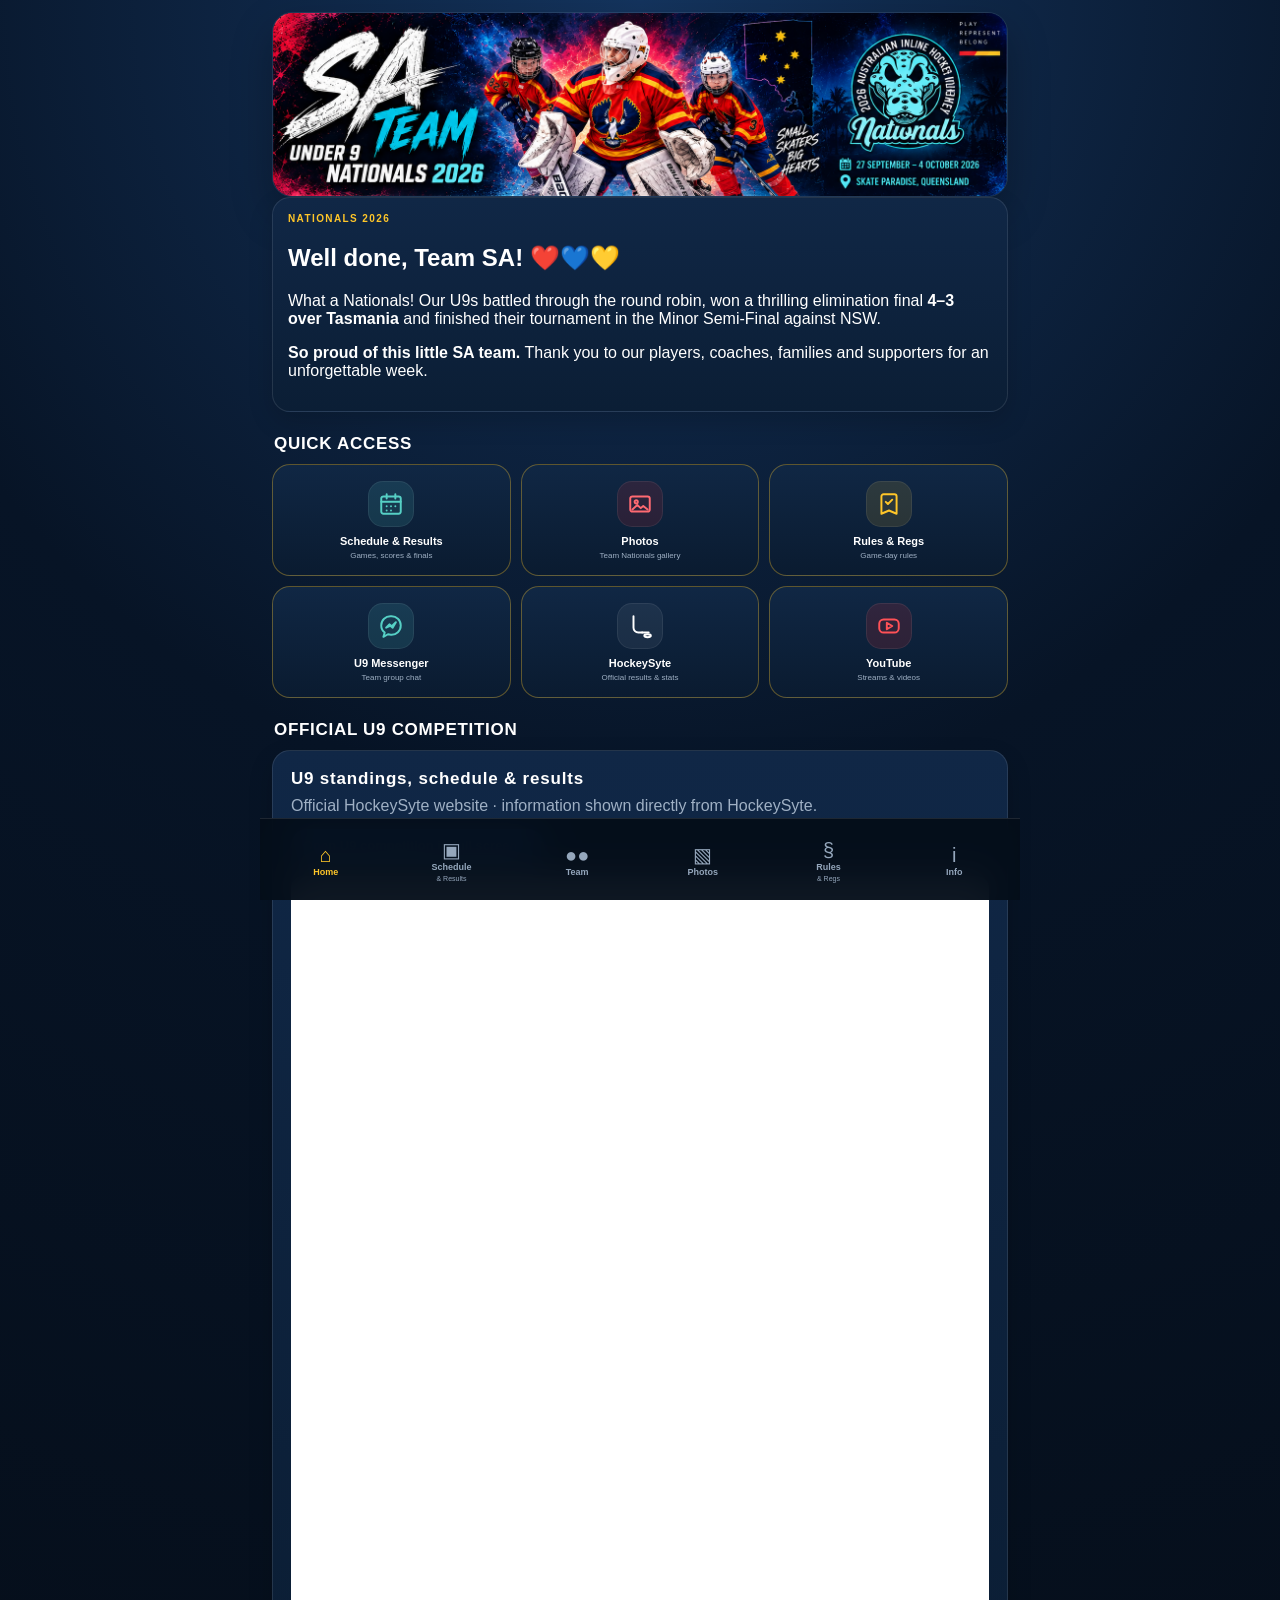
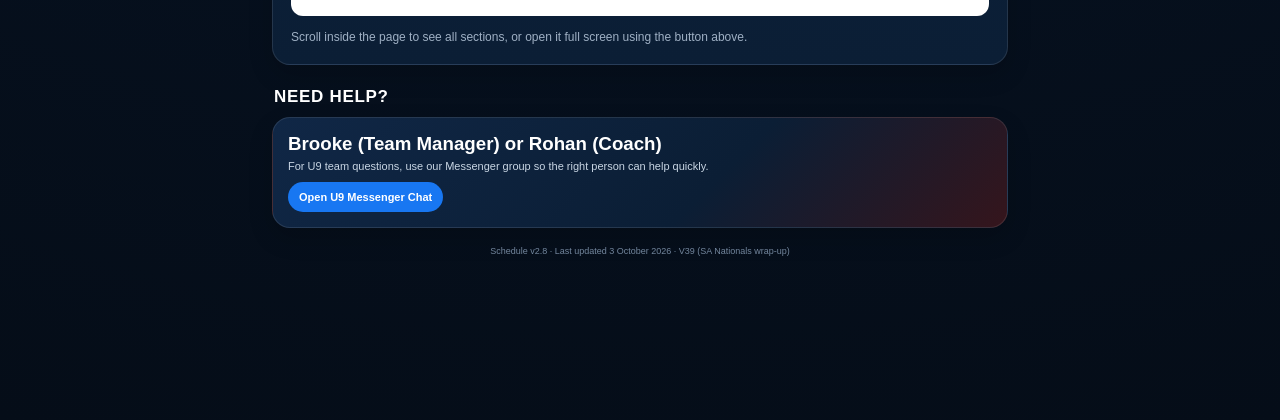
<file: index.html>
<!doctype html>
<html lang="en">
<head>
  <meta charset="utf-8" />
  <meta name="viewport" content="width=device-width,initial-scale=1,viewport-fit=cover" />
  <meta name="theme-color" content="#0B1E3A" />
  <meta name="apple-mobile-web-app-capable" content="yes" />
  <meta name="apple-mobile-web-app-status-bar-style" content="black-translucent" />
  <meta name="apple-mobile-web-app-title" content="SA U9 Nationals" />
  <title>SA U9 Nationals 2026</title>
  <link rel="manifest" href="./manifest.webmanifest" />
  <link rel="apple-touch-icon" href="./assets/app-icon-180.png" />
  <link rel="stylesheet" href="./styles.css?v=38" />
</head>
<body>
  <div class="app-shell">
    <main id="app" aria-live="polite"></main>
    <nav class="bottom-nav" aria-label="Primary">
      <button class="nav-item active" data-page="home"><span>⌂</span><b>Home</b></button>
      <button class="nav-item" data-page="schedule"><span>▣</span><b>Schedule</b><small>& Results</small></button>
      <button class="nav-item" data-page="team"><span>●●</span><b>Team</b></button>
      <button class="nav-item" data-page="photos"><span>▧</span><b>Photos</b></button>
      <button class="nav-item" data-page="rules"><span>§</span><b>Rules</b><small>& Regs</small></button>
      <button class="nav-item" data-page="info"><span>i</span><b>Info</b></button>
    </nav>
  </div>
  <script src="./app-data.js?v=38"></script>
  <script src="./app.js?v=38"></script>
</body>
</html>
</file>
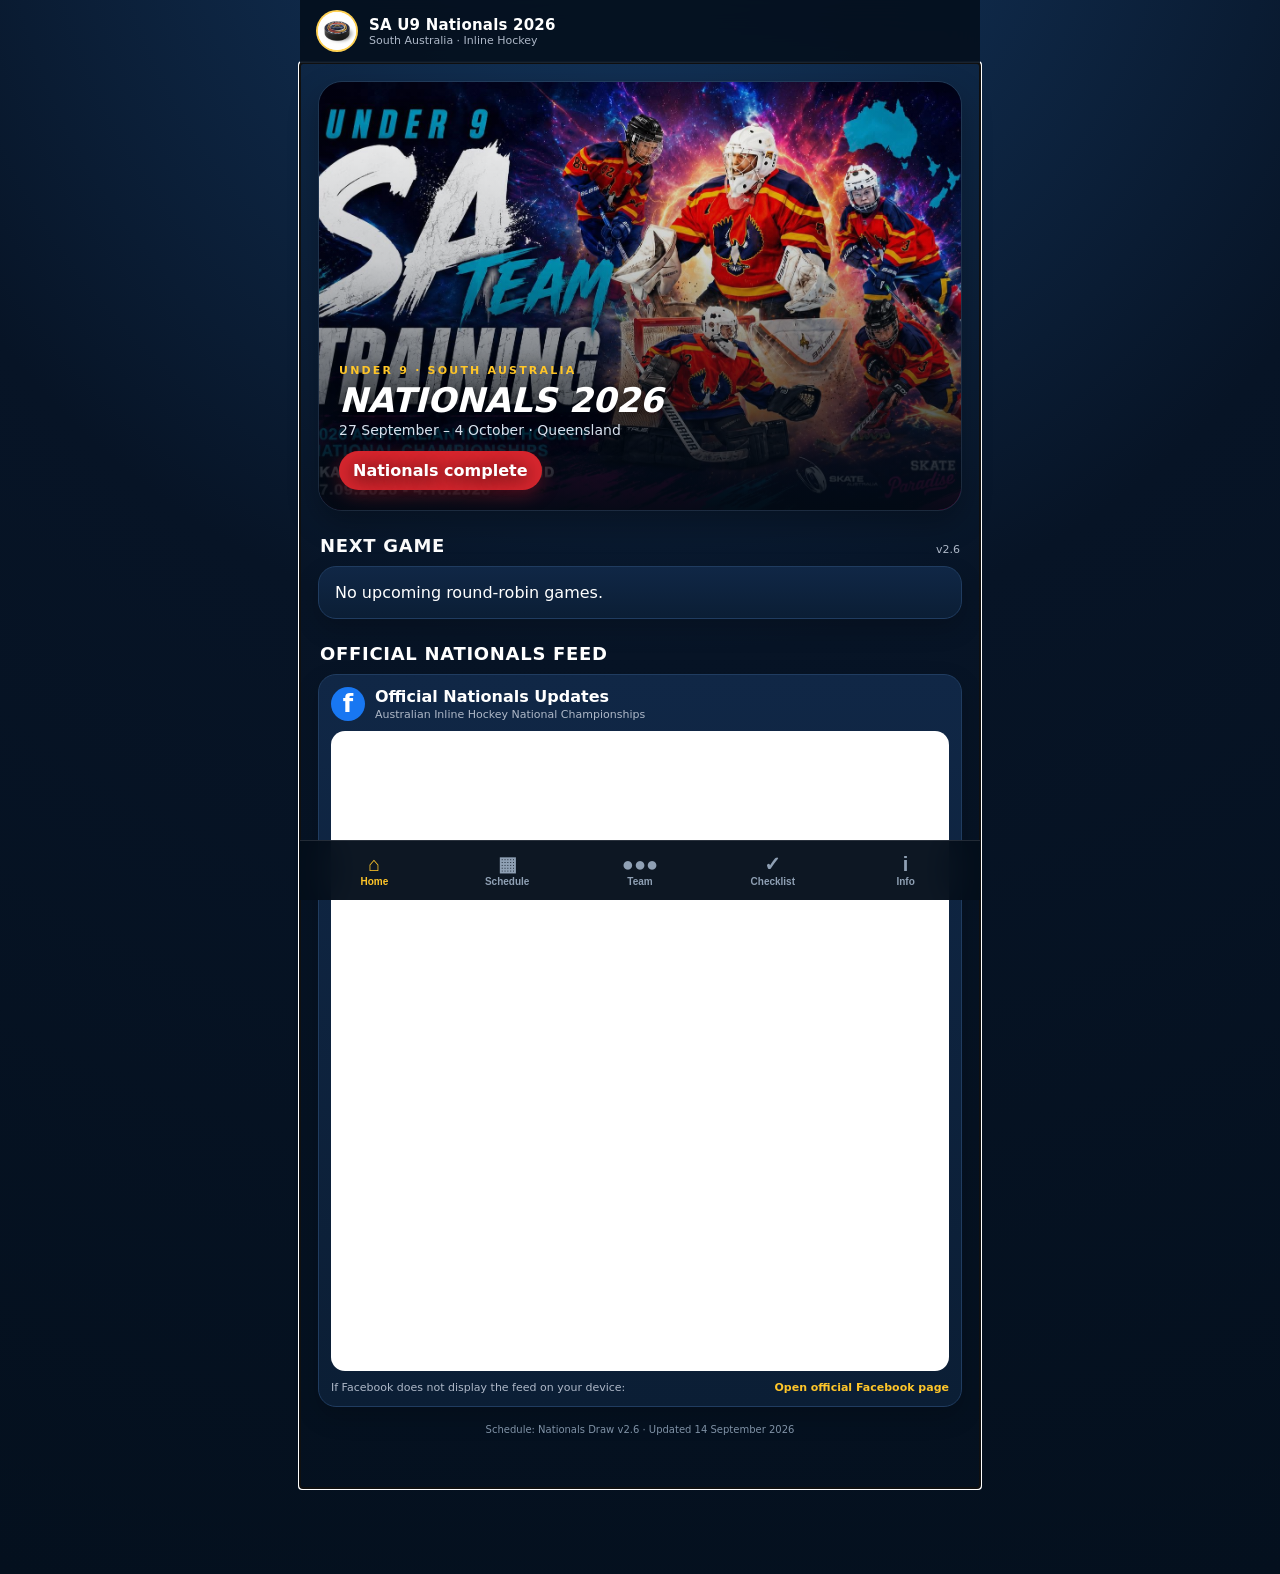
<file: u9-nationals-2026-app-v3/index.html>
<!doctype html>
<html lang="en-AU">
<head>
  <meta charset="utf-8" />
  <meta name="viewport" content="width=device-width, initial-scale=1, viewport-fit=cover" />
  <meta name="theme-color" content="#09172b" />
  <meta name="description" content="South Australia U9 Inline Hockey Nationals 2026 team hub" />
  <meta name="apple-mobile-web-app-capable" content="yes" />
  <meta name="apple-mobile-web-app-status-bar-style" content="black-translucent" />
  <meta name="apple-mobile-web-app-title" content="SA U9 Nationals" />
  <link rel="manifest" href="./manifest.webmanifest" />
  <link rel="apple-touch-icon" href="./assets/icon-192.png" />
  <link rel="icon" type="image/png" href="./assets/icon-192.png" />
  <link rel="stylesheet" href="./styles.css" />
  <title>SA U9 Nationals 2026</title>
</head>
<body>
  <div class="app-shell">
    <header class="topbar">
      <img src="./assets/sa-puck.png" alt="South Australia Inline Hockey Club" class="brand-logo" />
      <div class="brand-copy">
        <strong>SA U9 Nationals 2026</strong>
        <span>South Australia · Inline Hockey</span>
      </div>
      <button id="installBtn" class="install-btn" hidden>Install</button>
    </header>

    <main id="app" tabindex="-1"></main>

    <nav class="bottom-nav" aria-label="Primary navigation">
      <button data-view="home" class="nav-item active"><span>⌂</span><small>Home</small></button>
      <button data-view="schedule" class="nav-item"><span>▦</span><small>Schedule</small></button>
      <button data-view="team" class="nav-item"><span>●●●</span><small>Team</small></button>
      <button data-view="checklist" class="nav-item"><span>✓</span><small>Checklist</small></button>
      <button data-view="info" class="nav-item"><span>i</span><small>Info</small></button>
    </nav>
  </div>
  <script src="./app-data.js"></script>
  <script src="./app.js"></script>
</body>
</html>
</file>
<file: styles.css>
:root{--navy:#0B1E3A;--navy2:#071426;--red:#D7262E;--gold:#FFC629;--white:#fff;--aqua:#56D0C5;--muted:#9fb0c4;--line:rgba(255,255,255,.10);--card:#102746;--shadow:0 18px 40px rgba(0,0,0,.28)}*{box-sizing:border-box}html,body{margin:0;background:radial-gradient(circle at top,#14345e 0,#071426 38%,#050d18 100%);color:#fff;font-family:Inter,Montserrat,Arial,sans-serif;min-height:100%}body{padding-bottom:88px}.app-shell{max-width:760px;margin:auto;min-height:100vh}main{padding:12px 12px 28px}.bottom-nav{position:fixed;left:50%;bottom:0;transform:translateX(-50%);width:min(760px,100%);height:76px;background:rgba(5,14,26,.96);backdrop-filter:blur(16px);display:grid;grid-template-columns:repeat(5,1fr);border-top:1px solid var(--line);z-index:50;padding-bottom:env(safe-area-inset-bottom)}.nav-item{background:none;border:0;color:#95a7bc;display:flex;flex-direction:column;align-items:center;justify-content:center;gap:4px;font-size:10px}.nav-item span{font-size:22px}.nav-item b{font-size:10px}.nav-item.active{color:var(--gold)}.hero-img,.header-img{display:block;width:100%;border-radius:20px;box-shadow:var(--shadow);border:1px solid rgba(255,255,255,.08)}.hero-img{aspect-ratio:1186/421;object-fit:cover}.header-img{margin-bottom:14px}.countdown{display:grid;grid-template-columns:1fr auto;gap:10px;align-items:center;margin:12px 0}.countdown-card{background:linear-gradient(135deg,#102746,#0d1f37 55%,#43151d);border:1px solid rgba(255,198,41,.35);border-radius:18px;padding:14px 16px}.countdown-card strong{font-size:22px}.countdown-card small{display:block;color:var(--muted);margin-top:3px}.status-chip{padding:10px 12px;border-radius:999px;background:var(--red);font-weight:900;white-space:nowrap}.section-title{display:flex;justify-content:space-between;align-items:end;margin:22px 2px 10px}.section-title h2{margin:0;font-size:17px;letter-spacing:.7px;text-transform:uppercase}.section-title small{color:var(--muted);font-size:10px}.card{background:linear-gradient(180deg,#102746,#0b1e35);border:1px solid var(--line);border-radius:18px;padding:15px;margin-bottom:10px;box-shadow:0 10px 24px rgba(0,0,0,.16)}.next-game{border-color:rgba(255,198,41,.55)}.kicker{color:var(--gold);font-size:10px;font-weight:900;letter-spacing:1.4px}.game-line{display:flex;justify-content:space-between;gap:12px;align-items:center;margin-top:8px}.game-line h3{font-size:24px;margin:0}.game-time{text-align:right}.game-time strong{display:block;font-size:23px}.game-time span{font-size:10px;color:var(--muted)}.meta-pills{display:flex;flex-wrap:wrap;gap:7px;margin-top:12px}.pill{background:#173252;border-radius:999px;padding:7px 10px;font-size:10px;font-weight:800}.pill.gold{background:var(--gold);color:#111}.quick-grid{display:grid;grid-template-columns:repeat(3,1fr);gap:8px}.quick{background:#0e223b;border:1px solid rgba(255,198,41,.34);border-radius:16px;padding:12px 8px;text-align:center;color:#fff;text-decoration:none}.quick .ico{font-size:24px;color:var(--aqua);display:block;margin-bottom:6px}.quick b{font-size:11px}.facebook-card{padding:12px}.facebook-head{display:flex;align-items:center;gap:10px;margin-bottom:10px}.fb-logo{width:36px;height:36px;border-radius:50%;background:#1877f2;display:grid;place-items:center;font-weight:900;font-size:24px}.facebook-frame{width:100%;height:520px;border:0;border-radius:14px;background:#fff}.fallback{margin-top:10px;display:flex;justify-content:space-between;gap:10px;align-items:center;color:var(--muted);font-size:10px}.fallback a,.button-link{color:#fff;text-decoration:none;background:#1877f2;padding:9px 12px;border-radius:999px;font-weight:900}.person{display:flex;align-items:center;gap:10px}.avatar{width:40px;height:40px;border-radius:50%;display:grid;place-items:center;background:linear-gradient(135deg,var(--red),#8b1219);border:2px solid var(--gold);font-weight:900}.avatar.staff{background:linear-gradient(135deg,#1d4f7f,#0f2944);border-color:var(--aqua)}.person-copy strong{display:block}.person-copy small{color:var(--muted);font-size:11px}.badge{margin-left:auto;background:var(--gold);color:#111;width:28px;height:28px;border-radius:50%;display:grid;place-items:center;font-weight:900}.schedule-card .top{display:flex;justify-content:space-between;gap:10px}.date{font-weight:900;color:var(--gold)}.fixture{color:var(--muted);font-size:10px}.schedule-card h3{font-size:20px;margin:8px 0}.schedule-details{display:grid;grid-template-columns:1fr 1fr;gap:8px}.detail{background:#09192d;border-radius:12px;padding:10px}.detail span{display:block;font-size:9px;text-transform:uppercase;color:var(--muted)}.detail strong{display:block;font-size:17px;margin-top:3px}.notice{margin-top:9px;border:1px solid rgba(86,208,197,.22);background:rgba(86,208,197,.07);border-radius:10px;padding:9px;font-size:10px;color:#c8f6f1}.training-details{border:1px solid var(--line);border-radius:16px;overflow:hidden;background:#0b1e35}.training-details summary{padding:14px;cursor:pointer;font-weight:900}.training-row{display:flex;justify-content:space-between;padding:11px 14px;border-top:1px solid rgba(255,255,255,.06);font-size:11px}.check{display:grid;grid-template-columns:32px 1fr;gap:10px}.checkmark{width:30px;height:30px;border-radius:50%;display:grid;place-items:center;border:1px solid rgba(255,198,41,.55);background:rgba(255,198,41,.12);color:var(--gold);font-weight:900}.check h3{margin:2px 0 4px;font-size:14px}.check p{margin:0;color:var(--muted);font-size:11px;line-height:1.45}.link-card{display:flex;align-items:center;gap:10px;text-decoration:none;color:#fff}.link-icon{width:38px;height:38px;border-radius:11px;background:#142e4c;display:grid;place-items:center;color:var(--gold);font-weight:900}.link-card small{display:block;color:var(--muted);margin-top:2px}.chev{margin-left:auto;color:#7f91a5;font-size:24px}.help{background:linear-gradient(135deg,#102746,#0b1e35 60%,#35151c)}.help h3{margin:0 0 5px}.help p{margin:0 0 10px;color:#c9d6e4;font-size:11px}.help-actions{display:flex;gap:8px;flex-wrap:wrap}.help-actions a{display:inline-flex;text-decoration:none;padding:9px 11px;border-radius:999px;background:#1877f2;color:#fff;font-weight:900;font-size:11px}.stats{display:grid;grid-template-columns:repeat(3,1fr);gap:8px}.stats div{background:#09192d;border-radius:12px;padding:10px;text-align:center}.stats strong{display:block;color:var(--gold);font-size:20px}.stats span{font-size:9px;color:var(--muted);text-transform:uppercase}.official-links{display:grid;grid-template-columns:1fr 1fr;gap:8px}.official-links a{background:#0e223b;border:1px solid var(--line);border-radius:14px;padding:12px;color:#fff;text-decoration:none}.official-links b{display:block}.official-links small{display:block;color:var(--muted);margin-top:3px}.rules{padding-left:18px;margin:0}.rules li{margin-bottom:9px;font-size:11px;color:#d7e1ec;line-height:1.45}.footer-note{text-align:center;color:#73869d;font-size:9px;margin:18px 8px}.sep{height:2px;background:linear-gradient(90deg,var(--red),var(--gold),var(--aqua));border-radius:999px;margin:14px 0}@media(max-width:430px){.facebook-frame{height:500px}.quick-grid{grid-template-columns:repeat(3,1fr)}}
.nav-item small{font-size:8px;line-height:1;color:inherit}.result-final{margin-top:10px;padding:10px 12px;border-radius:12px;background:linear-gradient(135deg,rgba(215,38,46,.24),rgba(255,198,41,.12));border:1px solid rgba(255,198,41,.42);display:flex;justify-content:space-between;align-items:center;gap:10px}.result-final span{font-size:9px;font-weight:900;letter-spacing:1.2px;color:var(--gold)}.result-final strong{font-size:15px}.result-pending a{color:#fff;font-weight:900}.official-results-link{margin-top:12px;text-align:center}.official-results-link a{display:inline-block;color:#071426;background:var(--aqua);text-decoration:none;font-weight:900;padding:9px 12px;border-radius:999px}.hero-img{aspect-ratio:1492/376}.header-img[src*="schedule-results-header"],.header-img[src*="nationals-checklist-header"]{aspect-ratio:738/210;object-fit:cover}.link-card b{display:block}.button-link{display:inline-block}.quick-grid .quick{min-height:78px;display:flex;flex-direction:column;justify-content:center;align-items:center}.quick-grid button.quick{font:inherit;cursor:pointer}.quick-grid a.quick{cursor:pointer}.facebook-head small{display:block;color:var(--muted);margin-top:2px}

/* V7 dashboard refinements */
.home-countdown{margin:12px 0 10px;padding:15px 16px;display:flex;justify-content:space-between;align-items:center;gap:12px;background:linear-gradient(135deg,#102746 0%,#112b4d 55%,#34151f 100%);border:1px solid rgba(255,198,41,.44)}
.home-countdown>div{display:flex;align-items:center;gap:13px}.countdown-number{font-size:42px;font-weight:950;line-height:.9;color:var(--gold);min-width:48px;text-align:center}.home-countdown strong{display:block;font-size:15px}.home-countdown small{display:block;margin-top:4px;color:var(--muted);font-size:9px;line-height:1.3}.home-countdown .status-chip{font-size:9px;padding:8px 10px;background:rgba(215,38,46,.92)}
.roster-img{display:block;width:100%;border-radius:18px;border:1px solid rgba(255,198,41,.25);box-shadow:var(--shadow);margin-bottom:8px}
.quick-grid{gap:10px}.quick-grid .quick{min-height:112px;padding:13px 8px 12px;border-radius:18px;gap:8px;background:linear-gradient(180deg,#102744,#0a1b30);transition:transform .15s ease,border-color .15s ease}.quick-grid .quick:active{transform:scale(.98)}.quick-icon{width:46px;height:46px;border-radius:15px;display:grid;place-items:center;background:#173252;color:var(--aqua);box-shadow:inset 0 0 0 1px rgba(255,255,255,.07)}.quick-icon svg{width:26px;height:26px}.quick-copy{display:block}.quick-copy b{display:block;font-size:11px;line-height:1.15}.quick-copy small{display:block;color:var(--muted);font-size:8px;margin-top:4px;line-height:1.2}.quick-facebook .quick-icon{background:rgba(24,119,242,.18);color:#4d9dff}.quick-messenger .quick-icon{background:rgba(86,208,197,.13);color:var(--aqua)}.quick-youtube .quick-icon{background:rgba(215,38,46,.16);color:#ff5157}.quick-schedule .quick-icon{background:rgba(86,208,197,.13);color:var(--aqua)}.quick-nationals .quick-icon{background:rgba(255,198,41,.12);color:var(--gold)}.quick-hockey .quick-icon{background:rgba(255,255,255,.06);color:#fff}
.announcement-list{display:grid;gap:10px}.announcement{position:relative;overflow:hidden}.announcement:before{content:"";position:absolute;left:0;top:0;bottom:0;width:4px;background:var(--aqua)}.announcement.priority-important:before{background:var(--red)}.announcement.priority-reminder:before{background:var(--gold)}.announcement-top{display:flex;justify-content:space-between;gap:8px;color:var(--muted);font-size:9px;text-transform:uppercase;letter-spacing:.8px}.announcement-badge{font-weight:900;color:var(--aqua)}.priority-important .announcement-badge{color:#ff6c71}.priority-reminder .announcement-badge{color:var(--gold)}.announcement h3{margin:10px 0 6px;font-size:17px}.announcement p{margin:0;color:#d6e2ef;font-size:11px;line-height:1.5}.announcement-meta{margin-top:9px;color:var(--muted);font-size:9px}.share-announcement{margin-top:12px;border:0;border-radius:999px;background:#1677f2;color:#fff;font-weight:900;padding:10px 13px;display:inline-flex;align-items:center;gap:7px;font-size:10px;cursor:pointer}.share-announcement svg{width:16px;height:16px}
@media(max-width:430px){.home-countdown .status-chip{display:none}.home-countdown{padding:14px}.countdown-number{font-size:38px}.quick-grid{grid-template-columns:repeat(3,1fr)}}

.announcement-actions{display:grid;gap:8px;margin:14px 0 10px}.announcement-actions .button-link{display:block;text-align:center;text-decoration:none}

/* V9: scannable announcement sections */
.announcement-sections{margin-top:10px;display:grid;gap:0}.announcement-section{padding:11px 0;border-top:1px solid rgba(255,255,255,.09)}.announcement-section:first-child{border-top:0;padding-top:3px}.announcement-section h4{margin:0 0 5px;color:var(--gold);font-size:12px;line-height:1.3;display:flex;align-items:center;gap:7px}.announcement-section-icon{width:18px;flex:0 0 18px;text-align:center}.announcement-section p{margin:0;color:#d6e2ef;font-size:11px;line-height:1.55}.announcement-actions{margin-top:15px}
/* V10 roster: live text rather than stale roster artwork, so verified spellings stay correct. */
.roster-panel{padding:22px 20px;background:linear-gradient(145deg,#7d171d,#b42b22 52%,#6f1119);border:1px solid rgba(255,198,41,.55);text-align:center;overflow:hidden}
.roster-kicker{font-weight:900;letter-spacing:.12em;color:#ffc629;font-size:1.1rem;margin-bottom:5px}
.roster-heading{font-weight:900;letter-spacing:.06em;color:#fff;background:#17233a;padding:8px 10px;margin:0 -20px 14px}
.roster-row{display:flex;justify-content:center;align-items:center;gap:8px;color:#fff;font-weight:750;font-size:1.03rem;line-height:1.55}
.roster-row b{color:#ffc629;font-size:.78rem}
.roster-staff{margin:15px -4px 0;padding-top:13px;border-top:1px solid rgba(255,198,41,.5);color:#fff;line-height:1.65}
.roster-staff b{color:#ffc629}

/* V11: SA jersey numbers on Team cards */
.jersey{margin-left:auto;position:relative;width:52px;height:45px;display:grid;place-items:center;background:linear-gradient(180deg,#d7262e 0 24%,#ffc629 24% 31%,#d7262e 31% 70%,#ffc629 70% 77%,#d7262e 77%);clip-path:polygon(17% 5%,32% 0,39% 10%,61% 10%,68% 0,83% 5%,100% 20%,88% 37%,80% 30%,80% 100%,20% 100%,20% 30%,12% 37%,0 20%);filter:drop-shadow(0 4px 5px rgba(0,0,0,.35));flex:0 0 52px}.jersey:before{content:"";position:absolute;inset:0;background:linear-gradient(90deg,transparent 0 16%,#0b1e3a 16% 22%,transparent 22% 78%,#0b1e3a 78% 84%,transparent 84%),linear-gradient(180deg,#0b1e3a 0 13%,transparent 13%);clip-path:inherit;pointer-events:none}.jersey b{position:relative;z-index:2;color:#ffc629;font-size:18px;line-height:1;-webkit-text-stroke:1px #0b1e3a;text-shadow:0 1px 0 #0b1e3a;font-weight:1000}.jersey-crest{position:absolute;z-index:2;top:6px;font-size:5px;line-height:1;color:#ffc629;font-weight:1000;letter-spacing:-.3px}.person .badge{margin-left:0}.person-copy{min-width:0;flex:1}@media(max-width:380px){.jersey{width:47px;height:41px;flex-basis:47px}.jersey b{font-size:16px}}

.official-roster-card{padding:0;overflow:hidden}.official-roster-img{display:block;width:100%;height:auto;border-radius:inherit}

/* V14: mobile-first Rules & Regs */
.rules-hero{min-height:132px;margin-bottom:14px;border-radius:20px;border:1px solid rgba(255,255,255,.08);box-shadow:var(--shadow);overflow:hidden;display:flex;align-items:center;justify-content:center;gap:10px;padding:22px 18px;background:radial-gradient(circle at 20% 30%,rgba(215,38,46,.52),transparent 34%),radial-gradient(circle at 82% 70%,rgba(86,208,197,.35),transparent 34%),linear-gradient(135deg,#071426,#0b1e3a 52%,#071426);text-align:center}.rules-hero span,.rules-hero strong{font-size:clamp(32px,9vw,54px);line-height:.92;font-weight:1000;font-style:italic;letter-spacing:-1.8px}.rules-hero span{color:#fff}.rules-hero strong{color:#56d0c5}.rule-lead h3{margin:0 0 8px;font-size:17px}.rule-lead p,.rule-body p,.rule-doc-intro{font-size:11px;line-height:1.55;color:#d7e1ec}.rule-lead ul,.rule-body ul{padding-left:19px;margin:10px 0}.rule-lead li,.rule-body li{margin:7px 0;font-size:11px;line-height:1.45;color:#d7e1ec}.rule-note{padding:10px 11px;border-radius:11px;background:rgba(86,208,197,.08);border:1px solid rgba(86,208,197,.22)}.rule-card{background:linear-gradient(180deg,#102746,#0b1e35);border:1px solid var(--line);border-radius:16px;margin-bottom:9px;overflow:hidden}.rule-card summary{cursor:pointer;padding:14px 15px;font-size:13px;font-weight:900;color:#fff;list-style:none;display:flex;justify-content:space-between;align-items:center}.rule-card summary::-webkit-details-marker{display:none}.rule-card summary:after{content:'+';color:var(--gold);font-size:20px;line-height:1}.rule-card[open] summary:after{content:'–'}.rule-body{padding:0 15px 14px;border-top:1px solid rgba(255,255,255,.06)}.rule-links{display:flex;flex-wrap:wrap;gap:8px;margin-top:10px}.rule-links .button-link{background:#173252}.roster-panel{margin-top:10px}.official-roster-card{margin-bottom:10px}
@media(max-width:430px){.rules-hero{min-height:118px}.rules-hero span,.rules-hero strong{font-size:clamp(29px,9.5vw,43px)}}

/* V15: stronger mobile banner presence without changing the Info artwork */
.rules-header-img{aspect-ratio:1050/632;object-fit:cover}
@media(max-width:430px){
  .hero-img{height:150px;aspect-ratio:auto;object-fit:cover;object-position:center}
  .header-img[src*="schedule-results-header"]{height:150px;aspect-ratio:auto;object-fit:cover;object-position:center}
  .rules-header-img{height:auto;aspect-ratio:1050/632;object-fit:cover}
  .header-img[src*="nationals-2026-header"]{height:auto;aspect-ratio:auto;object-fit:contain}
}

/* V16 team restoration + clean mobile Rules banner */
.team-header-img{height:190px!important;aspect-ratio:auto!important;object-fit:cover!important;object-position:center!important}
.rules-art{min-height:190px;margin-bottom:18px;border-radius:20px;overflow:hidden;border:1px solid rgba(255,255,255,.09);box-shadow:var(--shadow);display:flex;align-items:center;justify-content:center;gap:18px;padding:24px;background:radial-gradient(circle at 20% 40%,rgba(215,38,46,.34),transparent 35%),radial-gradient(circle at 82% 55%,rgba(86,208,197,.25),transparent 38%),linear-gradient(135deg,#071426,#102746 55%,#071426);position:relative}
.rules-art:before,.rules-art:after{content:"";position:absolute;width:180px;height:5px;background:linear-gradient(90deg,var(--red),var(--gold),var(--aqua));transform:rotate(-18deg);opacity:.65}.rules-art:before{left:-35px;top:28px}.rules-art:after{right:-45px;bottom:25px}
.rules-art-mark{font-size:72px;line-height:1;color:var(--gold);font-weight:900;text-shadow:0 4px 18px rgba(0,0,0,.4)}
.rules-art span{display:block;font-size:11px;letter-spacing:2.4px;color:var(--aqua);font-weight:900;margin-bottom:6px}.rules-art strong{display:block;font-size:36px;line-height:.95;font-style:italic;letter-spacing:-1px}.rules-art strong i{color:var(--gold);font-style:normal}
.quick-rules .quick-icon{background:rgba(255,198,41,.12);color:var(--gold)}
@media(max-width:430px){.team-header-img{height:180px!important}.rules-art{min-height:180px}.rules-art strong{font-size:32px}.rules-art-mark{font-size:62px}}

.rules-header-img{aspect-ratio:3.2/1;object-fit:cover;object-position:center;margin-bottom:14px}
@media(max-width:430px){.rules-header-img{aspect-ratio:2.15/1;object-fit:cover;object-position:center}}

/* V21 tournament live dashboard */
.live-card{padding:12px;overflow:hidden}.live-card-head{display:flex;align-items:center;justify-content:space-between;gap:8px;margin-bottom:10px}.live-card-head>div{display:flex;align-items:center;gap:7px}.live-card-head b{font-size:12px;letter-spacing:.7px}.live-card-head small{font-size:8px;color:var(--muted);text-align:right}.live-dot{width:8px;height:8px;border-radius:50%;background:var(--aqua);box-shadow:0 0 12px rgba(86,208,197,.75)}
.ladder{display:grid;gap:5px}.ladder-row{display:grid;grid-template-columns:22px minmax(115px,1fr) repeat(5,minmax(42px,.5fr));gap:5px;align-items:center;background:#09192d;border:1px solid rgba(255,255,255,.05);border-radius:11px;padding:9px 8px}.ladder-row.is-sa{background:linear-gradient(90deg,rgba(215,38,46,.28),rgba(255,198,41,.12),#09192d);border-color:rgba(255,198,41,.52)}.ladder-rank{color:var(--muted);font-weight:900}.ladder-team b{display:block;font-size:12px}.ladder-team small{display:block;font-size:8px;color:var(--muted);margin-top:1px}.ladder-row>div:not(.ladder-team):not(.ladder-rank){text-align:center}.ladder-row strong{display:block;font-size:11px}.ladder-row span{display:block;font-size:7px;color:var(--muted);margin-top:2px}.ladder-compact .ladder-row{grid-template-columns:20px minmax(112px,1fr) 38px 48px 38px}.live-source{font-size:8px;line-height:1.4;color:var(--muted);margin:9px 2px 0}.live-actions{text-align:right;margin-top:9px}.live-actions .button-link{background:var(--aqua);color:#071426;font-size:9px;padding:7px 10px}.results-snapshot{padding:12px}.score-row{display:grid;grid-template-columns:1fr auto 1fr;gap:8px;align-items:center;padding:10px 4px;border-top:1px solid rgba(255,255,255,.07)}.score-row span:last-child{text-align:right}.score-row span{font-size:12px;font-weight:800}.score-row strong{font-size:18px;color:var(--gold)}.latest-sa{border-color:rgba(86,208,197,.5)}.latest-score{display:grid;grid-template-columns:1fr auto 1fr;gap:10px;align-items:center;margin-top:8px}.latest-score span{font-size:16px;font-weight:900}.latest-score span:last-child{text-align:right}.latest-score strong{font-size:25px;color:var(--gold)}.latest-sa>small{display:block;text-align:center;color:var(--aqua);font-size:8px;font-weight:900;letter-spacing:1px;margin-top:5px}
@media(max-width:560px){.ladder:not(.ladder-compact){overflow-x:auto;padding-bottom:3px}.ladder:not(.ladder-compact) .ladder-row{min-width:520px}.ladder-team small{display:none}}
.game-detail-link{margin-top:10px}.game-detail-link a{display:inline-flex;font-weight:800;color:var(--cyan,#4ee7ff);text-decoration:none;font-size:.92rem}
.person-with-stats{align-items:flex-start}.player-stats{display:flex;flex-wrap:wrap;gap:6px 12px;margin-top:7px;font-size:.78rem;color:#d9e7f6}.player-stats span{white-space:nowrap}.player-stats b{color:#58dce8}.player-stat-muted{display:block;margin-top:6px;color:#8fa3ba!important}.player-profile-link{display:inline-block;margin-top:7px;font-size:.78rem;font-weight:700;color:#58dce8;text-decoration:none}

/* V25: direct official results, with a visible fallback if HockeySyte blocks framing. */
.official-embed{padding:18px}.official-embed-head b{font-size:17px;letter-spacing:.8px}.official-embed-head p{color:var(--muted);margin:8px 0 14px}.official-embed-actions{display:flex;gap:10px;flex-wrap:wrap;margin-bottom:14px}.official-embed-actions a{font-size:13px}.hockeysyte-frame{display:block;width:100%;height:650px;border:1px solid rgba(255,255,255,.2);border-radius:12px;background:#fff}.embed-note{font-size:12px;line-height:1.5;color:var(--muted);margin:12px 0 0}@media(max-width:500px){.official-embed{padding:12px}.hockeysyte-frame{height:520px}.official-embed-actions a{flex:1;text-align:center}}

/* V26 manual competition summary */
.goalie-summary .goalie-name{font-weight:800;font-size:1.15rem;margin-bottom:14px}.goalie-grid{display:grid;grid-template-columns:repeat(2,minmax(0,1fr));gap:10px;margin-bottom:18px}.goalie-grid>div{background:#0c1b30;border-radius:12px;padding:12px}.goalie-grid small{display:block;color:#a9bbd1;font-size:.75rem}.goalie-grid strong{display:block;font-size:1.5rem;margin-top:4px}.game-detail-link{display:flex;flex-wrap:wrap;gap:12px;margin-top:14px}.game-detail-link a{color:#75e3ed;font-weight:700}

/* V27: compact goalie panel and official embeds */
.goalie-compact{padding:14px}.goalie-compact .goalie-name{font-size:1rem;margin-bottom:10px;display:flex;justify-content:space-between;align-items:baseline}.goalie-compact .goalie-name small{font-size:.72rem;color:var(--muted);font-weight:500}.goalie-compact .goalie-grid{grid-template-columns:repeat(3,minmax(0,1fr));gap:7px;margin-bottom:12px}.goalie-compact .goalie-grid>div{padding:9px;border-radius:10px}.goalie-compact .goalie-grid small{font-size:.66rem;line-height:1.2}.goalie-compact .goalie-grid strong{font-size:1.18rem}.goalie-links{display:flex;gap:10px;flex-wrap:wrap}.goalie-links a{color:var(--aqua);font-size:.83rem;font-weight:700}.official-embed{margin-bottom:16px}.hockeysyte-frame{height:740px}@media(max-width:500px){.hockeysyte-frame{height:610px}.goalie-compact .goalie-grid{grid-template-columns:repeat(3,minmax(0,1fr))}}


/* V30: SA U9 Nationals photo wall */
.photo-hero{position:relative;overflow:hidden;min-height:178px;margin:0 0 16px;padding:24px 20px;border-radius:22px;border:1px solid rgba(255,255,255,.1);background:radial-gradient(circle at 88% 18%,rgba(255,198,41,.22),transparent 25%),radial-gradient(circle at 15% 90%,rgba(215,38,46,.36),transparent 38%),linear-gradient(135deg,#071426 0%,#102746 58%,#071426 100%);box-shadow:var(--shadow);display:flex;align-items:center}.photo-hero:after{content:"";position:absolute;inset:auto -50px 18px 45%;height:5px;background:linear-gradient(90deg,var(--red),var(--gold),var(--aqua));transform:rotate(-8deg);opacity:.75}.photo-hero span{display:block;color:var(--aqua);font-size:10px;font-weight:1000;letter-spacing:2.2px}.photo-hero h1{margin:4px 0 6px;font-size:clamp(34px,10vw,54px);line-height:.9;font-style:italic;letter-spacing:-2px}.photo-hero p{margin:0;color:#dce8f5;font-size:12px}.photo-scribble{position:absolute;right:14px;top:10px;color:rgba(255,255,255,.08);font-size:58px;font-weight:1000;font-style:italic;transform:rotate(-8deg)}.photo-polaroids{position:absolute;right:15px;bottom:20px;display:flex;gap:0}.photo-polaroids i{display:grid;place-items:center;width:44px;height:50px;background:#fff;border:4px solid #fff;border-bottom-width:11px;box-shadow:0 7px 15px rgba(0,0,0,.3);font-style:normal;font-size:20px}.photo-polaroids i:nth-child(1){transform:rotate(-10deg) translateX(8px)}.photo-polaroids i:nth-child(2){transform:rotate(6deg);z-index:2}.photo-polaroids i:nth-child(3){transform:rotate(12deg) translateX(-7px)}.photo-share{display:grid;grid-template-columns:auto 1fr;gap:12px;align-items:start;padding:16px;background:linear-gradient(135deg,rgba(215,38,46,.17),rgba(255,198,41,.08),#102746)}.photo-share-icon{width:42px;height:42px;border-radius:50%;display:grid;place-items:center;background:var(--gold);color:#071426;font-size:28px;font-weight:900}.photo-share h3{margin:1px 0 5px}.photo-share p{margin:0;color:#c8d6e6;font-size:11px;line-height:1.45}.photo-share .button-link{grid-column:1/-1;text-align:center;background:linear-gradient(90deg,var(--red),#ef4b4f);font-size:13px;padding:12px}.photo-wall-shell{position:relative;padding:10px;border-radius:20px;background:linear-gradient(135deg,#f8f1dd,#fff 50%,#e7e1d1);box-shadow:0 18px 40px rgba(0,0,0,.3);transform:rotate(-.35deg);overflow:hidden}.drive-photo-frame{display:block;width:100%;height:690px;border:0;border-radius:13px;background:#fff}.photo-tape{position:absolute;z-index:2;width:72px;height:20px;background:rgba(255,198,41,.72);box-shadow:0 2px 6px rgba(0,0,0,.15)}.tape-one{left:-18px;top:10px;transform:rotate(-28deg)}.tape-two{right:-17px;top:10px;transform:rotate(28deg)}.photo-note{margin:13px 6px 24px;color:var(--muted);font-size:10px;line-height:1.5}.quick-photos .quick-icon{background:rgba(215,38,46,.14);color:#ff6a72}.bottom-nav{gap:0}.bottom-nav .nav-item{min-width:0;padding-left:2px;padding-right:2px}.bottom-nav .nav-item b{font-size:10px}.bottom-nav .nav-item small{font-size:8px}@media(max-width:430px){.photo-hero{min-height:160px;padding:20px 16px}.photo-polaroids{right:8px;bottom:18px}.photo-polaroids i{width:36px;height:42px;font-size:16px}.drive-photo-frame{height:620px}.bottom-nav .nav-item span{font-size:20px}.bottom-nav .nav-item b{font-size:9px}}
/* V31 — compact photo-wall treatment for Google's live folder grid.
   Google owns the iframe contents, so we render its desktop grid at a reduced scale
   to avoid the one-file-per-row mobile file-browser appearance. */
.photo-collage-shell{padding:8px;background:linear-gradient(135deg,#f8f1dd,#fff 48%,#e7e1d1);transform:rotate(-.2deg)}
.drive-grid-viewport{position:relative;width:100%;height:680px;overflow:hidden;border-radius:14px;background:#fff}
.drive-photo-collage{position:absolute;left:0;top:0;width:1040px;height:2120px;transform:scale(.315);transform-origin:top left;border:0;background:#fff}
@media(min-width:390px){.drive-photo-collage{transform:scale(.34)}.drive-grid-viewport{height:720px}}
@media(min-width:430px){.drive-photo-collage{transform:scale(.375)}.drive-grid-viewport{height:760px}}

/* V32 — native auto-synced photo collage (no Google file-browser UI) */
.native-photo-wall{columns:2;column-gap:7px;margin:4px 0 18px}.native-photo{display:block;break-inside:avoid;margin:0 0 7px;border-radius:13px;overflow:hidden;background:#102746;box-shadow:0 5px 16px rgba(0,0,0,.28);transform:translateZ(0)}.native-photo:nth-child(5n+2){transform:rotate(.7deg)}.native-photo:nth-child(6n+3){transform:rotate(-.55deg)}.native-photo img{display:block;width:100%;height:auto;min-height:110px;object-fit:cover;transition:transform .2s ease}.native-photo:active img{transform:scale(.985)}.photo-sync-wait{padding:36px 20px;text-align:center;border:1px dashed rgba(255,255,255,.18);border-radius:18px;background:linear-gradient(135deg,rgba(16,39,70,.9),rgba(7,20,38,.96))}.photo-sync-wait>div{font-size:38px}.photo-sync-wait h3{margin:8px 0 4px}.photo-sync-wait p{margin:0;color:var(--muted);font-size:11px}@media(min-width:700px){.native-photo-wall{columns:3}}

/* V34 — six-item mobile nav + iPhone safe-area breathing room */
body{padding-bottom:calc(104px + env(safe-area-inset-bottom))}
main{padding-bottom:calc(42px + env(safe-area-inset-bottom))}
.bottom-nav{grid-template-columns:repeat(6,minmax(0,1fr));height:calc(82px + env(safe-area-inset-bottom));padding:5px 3px env(safe-area-inset-bottom);align-items:stretch}
.bottom-nav .nav-item{min-width:0;padding:4px 1px 6px;gap:3px;line-height:1.05}
.bottom-nav .nav-item span{font-size:20px;line-height:1}
.bottom-nav .nav-item b{font-size:9px;white-space:nowrap}
.bottom-nav .nav-item small{font-size:7px;line-height:1.05;white-space:nowrap}
@media(max-width:380px){.bottom-nav .nav-item span{font-size:18px}.bottom-nav .nav-item b{font-size:8px}.bottom-nav .nav-item small{font-size:6.5px}}

/* V37 reliable Drive fallback: never leave the gallery blank when public-folder sync is unavailable. */
.drive-fallback-shell{width:100%;height:720px;overflow:hidden;border-radius:18px;background:#fff;box-shadow:0 8px 28px rgba(6,18,38,.12);position:relative}
.drive-fallback-frame{position:absolute;left:0;top:0;width:1040px;height:2100px;border:0;background:#fff;transform:scale(.34);transform-origin:top left}
@media(max-width:389px){.drive-fallback-frame{transform:scale(.315)}.drive-fallback-shell{height:670px}}
@media(min-width:430px){.drive-fallback-frame{transform:scale(.375)}.drive-fallback-shell{height:760px}}
</file>
<file: u9-nationals-2026-app-v3/styles.css>
:root{--navy:#071426;--navy2:#0b1e3a;--red:#d7262e;--gold:#ffc629;--white:#fff;--aqua:#56d0c5;--muted:#aeb8c8;--card:#0d2039;--line:#203c60;--shadow:0 12px 30px rgba(0,0,0,.28)}*{box-sizing:border-box}html{background:var(--navy)}body{margin:0;font-family:Inter,ui-sans-serif,system-ui,-apple-system,BlinkMacSystemFont,"Segoe UI",sans-serif;color:#fff;background:radial-gradient(circle at 50% -10%,#153963 0,#071426 44%,#04101e 100%);min-height:100vh}.app-shell{max-width:680px;margin:0 auto;min-height:100vh;padding-bottom:86px}.topbar{position:sticky;top:0;z-index:20;display:flex;align-items:center;gap:11px;padding:calc(10px + env(safe-area-inset-top)) 16px 10px;background:rgba(5,16,30,.94);backdrop-filter:blur(16px);border-bottom:1px solid rgba(255,255,255,.08)}.brand-logo{width:42px;height:42px;border-radius:50%;object-fit:cover;background:white;border:2px solid rgba(255,198,41,.8)}.brand-copy{display:flex;flex-direction:column;min-width:0}.brand-copy strong{font-size:15px;letter-spacing:.2px}.brand-copy span{font-size:11px;color:var(--muted)}.install-btn{margin-left:auto;border:1px solid var(--gold);background:transparent;color:var(--gold);border-radius:999px;padding:8px 12px;font-weight:700}main{padding:14px 14px 30px}.bottom-nav{position:fixed;bottom:0;left:50%;transform:translateX(-50%);z-index:30;width:min(680px,100%);display:grid;grid-template-columns:repeat(5,1fr);padding:8px 8px calc(8px + env(safe-area-inset-bottom));background:rgba(4,14,27,.96);backdrop-filter:blur(18px);border-top:1px solid rgba(255,255,255,.12)}.nav-item{border:0;background:transparent;color:#8fa0b4;display:flex;flex-direction:column;align-items:center;gap:2px;padding:5px 2px;font-weight:700}.nav-item span{font-size:20px;line-height:1}.nav-item small{font-size:10px}.nav-item.active{color:var(--gold)}.sa-hero{position:relative;overflow:hidden;border-radius:24px;min-height:360px;box-shadow:var(--shadow);border:1px solid rgba(255,255,255,.08)}.hero-art{position:absolute;inset:0;width:100%;height:100%;object-fit:cover;object-position:60% 50%}.hero-overlay{position:absolute;inset:0;background:linear-gradient(180deg,rgba(2,10,20,.05) 10%,rgba(2,10,20,.2) 42%,rgba(2,10,20,.96) 100%)}.hero-content{position:absolute;left:20px;right:20px;bottom:20px;text-shadow:0 3px 18px #000}.eyebrow{font-size:11px;letter-spacing:2.2px;font-weight:800;color:var(--gold)}.hero-content h1,.page-hero h1,.team-banner h1,.event-banner h1{margin:6px 0 5px;font-size:34px;line-height:1;font-style:italic;text-transform:uppercase}.hero-content p,.page-hero p,.team-banner p,.event-banner p{margin:0;color:#d8e1ed;font-size:14px}.countdown{display:inline-flex;margin-top:13px;padding:10px 14px;border-radius:999px;background:var(--red);font-weight:900;box-shadow:0 5px 18px rgba(215,38,46,.35)}.section-title{display:flex;justify-content:space-between;align-items:end;margin:24px 2px 10px}.section-title h2{margin:0;font-size:18px;text-transform:uppercase;letter-spacing:.7px}.section-title small{color:var(--muted);font-size:11px}.card{background:linear-gradient(180deg,#102746,#0b1e35);border:1px solid var(--line);border-radius:18px;padding:16px;box-shadow:0 10px 24px rgba(0,0,0,.18);margin-bottom:10px}.next-game{border-color:rgba(255,198,41,.65);background:linear-gradient(135deg,#102746 0,#0f2441 62%,#47151b 100%)}.game-kicker{font-size:10px;letter-spacing:1.5px;color:var(--gold);font-weight:900}.match-row{display:flex;gap:12px;justify-content:space-between;align-items:center;margin-top:9px}.match-row h3{margin:0;font-size:24px}.match-row p{margin:3px 0 0;color:var(--muted);font-size:12px}.match-time{text-align:right;min-width:85px}.match-time strong{display:block;font-size:24px;color:white}.match-time span{font-size:10px;color:var(--muted)}.match-meta{display:flex;gap:8px;margin-top:12px}.pill{padding:7px 10px;border-radius:999px;background:#173252;color:#d9e4ef;font-size:11px;font-weight:800}.pill.gold{background:var(--gold);color:#101010}.facebook-feed-card{padding:12px}.facebook-title{display:flex;align-items:center;gap:10px;margin-bottom:10px}.facebook-title strong{display:block}.facebook-title span{display:block;font-size:11px;color:var(--muted);margin-top:2px}.fb-mark{width:34px;height:34px;border-radius:50%;display:grid;place-items:center;background:#1877f2;font-size:24px;font-weight:900}.facebook-frame-wrap{width:100%;min-height:420px;overflow:hidden;border-radius:14px;background:#fff}.facebook-frame{display:block;width:100%;max-width:100%;min-height:420px}.feed-fallback{display:flex;justify-content:space-between;gap:10px;align-items:center;margin-top:10px;font-size:11px;color:var(--muted)}.feed-fallback a{color:var(--gold);font-weight:800;text-decoration:none}.source-note{color:#7f91a5;font-size:10px;line-height:1.45;text-align:center;margin:16px 12px}.page-hero,.team-banner,.event-banner{position:relative;overflow:hidden;border-radius:22px;padding:22px 18px;margin-bottom:12px;border:1px solid rgba(255,255,255,.09);box-shadow:var(--shadow)}.page-hero{background:linear-gradient(135deg,#102a4b,#09172b 60%,#40131a)}.page-hero.compact{min-height:130px;display:flex;align-items:end}.team-banner{min-height:180px;background:linear-gradient(90deg,rgba(5,17,31,.94),rgba(7,20,38,.7)),url('./assets/sa-u9-training-art.png') center/cover}.event-banner{min-height:170px;background:linear-gradient(90deg,rgba(5,17,31,.96),rgba(7,20,38,.66)),url('./assets/nationals-poster-full.png') center 18%/cover}.team-banner-copy,.event-banner-copy{align-self:end}.image-card{padding:0;overflow:hidden;background:#06101d;border:1px solid var(--line);border-radius:18px;margin-bottom:12px}.image-card img{display:block;width:100%;height:auto}.roster-card img{max-height:640px;object-fit:contain;background:#120e10}.team-grid{display:grid;gap:8px}.person{display:flex;align-items:center;gap:11px;padding:11px 13px}.avatar{width:42px;height:42px;flex:0 0 42px;border-radius:50%;display:grid;place-items:center;background:linear-gradient(135deg,var(--red),#8e131b);color:#fff;font-weight:900;border:2px solid var(--gold)}.avatar.staff{background:linear-gradient(135deg,#1c4b7a,#0d263f);border-color:var(--aqua)}.person-copy{display:flex;flex-direction:column}.person-copy strong{font-size:14px}.person-copy small{color:var(--muted);font-size:11px}.role-badge{margin-left:auto;width:28px;height:28px;border-radius:50%;display:grid;place-items:center;background:var(--gold);color:#151515;font-weight:900}.schedule-card{padding:14px}.schedule-card.conditional{border-color:rgba(86,208,197,.38)}.schedule-top{display:flex;justify-content:space-between;align-items:center}.schedule-date{font-weight:900;color:var(--gold)}.schedule-id{font-size:10px;color:var(--muted)}.schedule-match{font-size:21px;font-weight:900;margin:8px 0 12px}.schedule-details{display:grid;grid-template-columns:1fr 1fr;gap:8px}.schedule-detail{background:#09192d;border-radius:12px;padding:10px}.schedule-detail span{display:block;color:var(--muted);font-size:10px;text-transform:uppercase}.schedule-detail strong{display:block;margin-top:3px;font-size:18px}.notice{margin-top:10px;padding:9px 10px;border-radius:10px;background:rgba(86,208,197,.08);color:#c7f4ef;font-size:11px;border:1px solid rgba(86,208,197,.18)}.training-details{margin-top:12px;border:1px solid var(--line);border-radius:16px;overflow:hidden;background:#0b1e35}.training-details summary{cursor:pointer;padding:14px 16px;font-weight:900;display:flex;justify-content:space-between;list-style:none}.training-details summary::-webkit-details-marker{display:none}.training-details summary span{color:var(--aqua);font-size:11px}.training-body{border-top:1px solid var(--line)}.training-row{display:flex;justify-content:space-between;gap:12px;padding:11px 14px;border-bottom:1px solid rgba(255,255,255,.06)}.training-row:last-child{border-bottom:0}.training-row strong{display:block;font-size:12px}.training-row span{display:block;color:var(--muted);font-size:10px;margin-top:2px}.training-time{font-size:11px;text-align:right;color:#dbe5f1}.training-time b{color:var(--aqua)}.check-item{display:grid;grid-template-columns:34px 1fr;gap:10px;align-items:start}.check-icon{width:30px;height:30px;border-radius:50%;display:grid;place-items:center;background:rgba(255,198,41,.15);border:1px solid rgba(255,198,41,.55);color:var(--gold);font-weight:900}.check-item h3{margin:2px 0 4px;font-size:15px}.check-item p{margin:0;color:var(--muted);font-size:12px;line-height:1.45}.link-card{display:flex;align-items:center;gap:12px;text-decoration:none;color:#fff;padding:13px}.link-card.featured-link{border-color:rgba(24,119,242,.55)}.link-icon{width:38px;height:38px;flex:0 0 38px;border-radius:11px;display:grid;place-items:center;background:#142e4c;color:var(--gold);font-weight:900;font-size:13px}.link-copy{min-width:0;display:flex;flex-direction:column}.link-copy strong{font-size:13px}.link-copy span{font-size:10px;color:var(--muted);margin-top:2px}.chevron{margin-left:auto;font-size:26px;color:#7f91a5}.venue-card strong{font-size:18px}.venue-card p{color:var(--muted);font-size:12px}.secondary-link{display:inline-flex;margin-top:4px;color:var(--gold);font-weight:900;text-decoration:none}.rule-list{margin:0;padding-left:18px}.rule-list li{margin:0 0 10px;color:#d3deeb;font-size:12px;line-height:1.45}.poster img{max-height:680px;object-fit:contain;background:#050f1c}@media (min-width:560px){main{padding:18px 18px 34px}.team-grid{grid-template-columns:1fr 1fr}.sa-hero{min-height:430px}.facebook-frame-wrap,.facebook-frame{min-height:640px}.facebook-frame{height:640px}}
</file>
